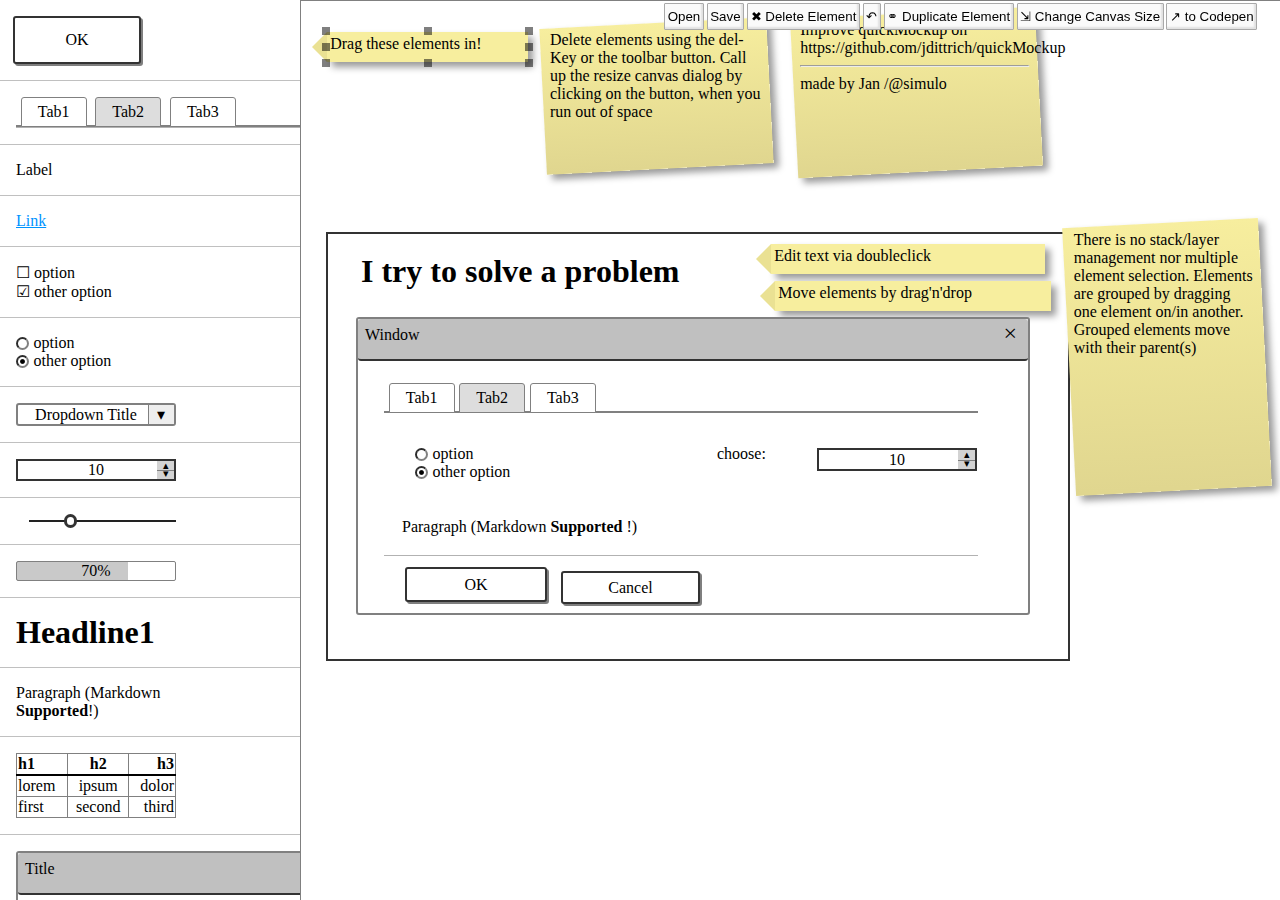
<file: index.html>
<!DOCTYPE html>
<!-- LICENSE: © Jan Dittrich & Contributors, 2015, MIT License (See LICENSE.md) -->

<html>

<head>
		<title>quickMockup</title>
		<meta charset="UTF-8">
		<meta name="description" content="">
		<meta name="keywords" content="">
		<script src="scripts/jquery.js"></script>
		<script src="scripts/jquery-ui.js"></script>
		<script src="scripts/showdown.js"></script>
		<script src="scripts/showdownUIExtensions.js"></script>
		<script src="scripts/mousetrap.js"></script>
		<script src="scripts/filereader.js"></script>
		<script src="scripts/FileSaver.js"></script>

		<script src="scripts/jqUiEditMD2HTML.js"></script>

		<link href="styles/jquery-ui.css" rel="stylesheet">


		<style>
			#toolbar, #widgetCollectionWrap{display:none;}

			body, div{
			padding:0;
			margin:0;
			}

			#canvas .custom-selected.ui-resizable>.ui-resizable-handle{
				pointer-events: auto;
				background: rgba(0,0,0,0); /*the following stylesheet shows these again. If only html is saved (and the mockup not interactive thus, they are hidden)*/
			}

			#canvasWrap{
				background-color: gray;
			}

			#canvas{
				background-color: white;
			}



		</style>
		<link href="styles/quickMockupInteractive.css" rel="stylesheet">

		<!--elements -->
		<!-- style has an ID so we can retrieve it for exporting html and css via a script reading the innerHTML of the style -->
		<style id="elementStyles">
			/*all*/
			.newMockElement, .mockElement{
				box-sizing: border-box;
				font-family: 'Comic Sans MS', 'Comic Sans', cursive;
				position: relative;
				background:rgba(255,255,255,0.8);
				width:10em;
			}
			.newMockElement > div.editableArea, .mockElement > div.editableArea{
				width: 100%;
				box-sizing: border-box;
			}

			.newMockElement a, .mockElement a{
				color: #0093ff;
				pointer-events: none; /*otherwise, links in elements, markdown etc. can be clicked and lead away from the app.*/
			}
			.newMockElement a, .mockElement a:visited{
				color: #0093ff /*no visted state for mockup links*/
			}


			.editableArea>p{
				margin: 0 0 0 0;
				padding: 0 0 0 0;
			}

			/*buttons*/
			.newMockElement.button, .mockElement.button{
				justify-content: center;
				align-items: center;
				display: flex;
				border:2px solid #333;
				border-radius:3px;
				background:white;
				width: 8em;
				width: 8em;
				height:3em;
				box-shadow: 2px 2px rgba(0, 0, 0, 0.5);
			}

			/*Window*/
			.newMockElement.dialogWindow, .mockElement.dialogWindow{
				border:2px solid gray;
				border-radius:3px;
				width: 400px;
				height:200px;
			}

			.newMockElement.dialogWindow > .dialogWindow-bar, .mockElement.dialogWindow > .dialogWindow-bar{
				background-color:silver;
				border-bottom: 2px solid #333;
				border-radius: 3px;
				padding:7px;
				height:1.6em;
			}

			.newMockElement.dialogWindow > div > .dialogWindow-closeButton, .mockElement.dialogWindow > div > .dialogWindow-closeButton{
				padding:4px;
				font-size:1.5em;
				margin-top: -0.4em;
				float:right;
			}

			/*tabs*/
			.newMockElement.tabs, .mockElement.tabs{
				background: rgba(0,0,0,0);
				width:30em;
				border-bottom:1px solid rgba(0,0,0,0.3);
			}

			.newMockElement.tabs>.editableArea, .mockElement.tabs>.editableArea{
				border-bottom: 2px solid gray;
				background: rgba(0,0,0,0);
				box-sizing: border-box;
				width:100%;
				margin:0;
			}

			.newMockElement.tabs>.editableArea a, .mockElement.tabs>.editableArea a{
				pointer-events: none; /*prevent accidental navigation*/
			}

			.newMockElement.tabs>.editableArea>ul, .mockElement.tabs>.editableArea>ul{
				box-sizing: border-box;
				width:100%;
				margin:0;
				padding:0;
			}

			.newMockElement.tabs>.editableArea>ul>li, .mockElement.tabs> .editableArea>ul>li{
				display: inline-block;
				padding: 5px 16px;
				border: 1px solid gray;
				border-top-left-radius: 3px;
				border-top-right-radius: 3px;
				margin: 0 0 -2px 0.3em;
				font-family: 'Comic Sans MS', 'Comic Sans', cursive;
				background:white;
			}

			.mockElement.tabs>.editableArea>ul>li.item-highlighted, .newMockElement.tabs>.editableArea>ul>li.item-highlighted{
				background: #DDD;
			}

			.newMockElement.label .mockElement.label{
				width:7em;
				background-color: transparent;
			}

			.newMockElement.link, .mockElement.link{
				width:7em;
				color:#0093ff;
				text-decoration: underline;
			}

			/*headline*/
			.newMockElement.headline>h1, .mockElement.headline>h1{
				margin:0;
				background-color: transparent;
			}
			/*paragraph*/
			.newMockElement.paragraph>p{
				margin:0;
			}

			/*table*/
			.newMockElement.table, .mockElement.table{
				width:10em;
			}
			.newMockElement.table table, .mockElement.table table{
				width: 100%;
				border-collapse: collapse;
			}
			.newMockElement.table table td, .mockElement.table table td, .newMockElement.table table th, .mockElement.table table th{
				border: 1px solid gray;
			}

			.newMockElement.table table th, .mockElement.table table th{
				border-bottom: 2px solid black;
			}

			/*just a rectangle*/
			.newMockElement.rect , .mockElement.rect{
				border:2px solid rgba(0,0,0,0.8);
				width:200px;
				height:50px;
				background-color: transparent;
			}

			.newMockElement.grayrect , .mockElement.grayrect{
				border:2px solid #333;
				width:200px;
				height:50px;
				background-color: lightgrey;
			}

			.newMockElement.invisiblerect, .mockElement.invisiblerect {
				width:200px;
				height:50px;
				margin:2px;
			}

			.mockElement.invisiblerect > .desc {
				display:none;
			}

			.newMockElement.invisiblerect, .mockElement.invisiblerect:hover, .mockElement.invisiblerect.custom-selected {
				border:2px solid lightgrey;
				margin:0;
			}

			.newMockElement.whiterect , .mockElement.whiterect{
				border:2px solid rgba(150,150,150,0.05);
				width:200px;
				height:50px;
				background-color: white;
			}


			/*optionlist*/

			.newMockElement.optionRadiobutton , .mockElement.optionRadiobutton{
				box-sizing: border-box;
				background-color: transparent;
			}

			.newMockElement.optionRadiobutton .editableArea li, .mockElement.optionRadiobutton .editableArea li{
				display: block;
			}

			.newMockElement.optionRadiobutton ul, .mockElement.optionRadiobutton ul{
				margin:0;
				padding: 0;
			}

			.newMockElement.optionRadiobutton .editableArea li::before, .mockElement.optionRadiobutton .editableArea li::before{
				/*implements a simulated radio button, since uiconde circles and the "fisheye" character were inconsisted in size*/
				content: " ";
				display: inline-block;
				background: white;
				width: 0.8em;
				height: 0.8em;
				position: relative;
				top: 0.1em;
				margin: 0 0.3em 0 0;
				padding: 0;
				border-radius: 10em;
				border: 2px inset gray;
				box-sizing: border-box;
			}

			.newMockElement.optionRadiobutton .editableArea li.item-highlighted::before, .mockElement.optionRadiobutton .editableArea li.item-highlighted::before{
				content: "";
				background: black;
				background-clip: content-box;
				padding: 0.1em;
			}

			/*Checkboxes*/
			.newMockElement.optionCheckbox , .mockElement.optionCheckbox{
				box-sizing: border-box;
			}

			.newMockElement.optionCheckbox .editableArea li, .mockElement.optionCheckbox .editableArea li{
				display: block;
			}

			.newMockElement.optionCheckbox ul, .mockElement.optionCheckbox ul{
				margin:0;
				padding: 0;
			}


			.newMockElement.optionCheckbox .editableArea li::before, .mockElement.optionCheckbox .editableArea li::before{
				content:"☐ "
			}

			.newMockElement.optionCheckbox .editableArea li.item-highlighted::before, .mockElement.optionCheckbox .editableArea li.item-highlighted::before{
				content:"☑ ";
			}

			/*Dropdown*/
			.dropdownList{
				border:2px solid gray;
				border-radius: 3px;
				padding: 0px 0 0px 0.4em;
				display: table;
				background-color: white;
			}

			.dropdownList .editableArea{
				display: table-cell;
				text-align: center;
				height: 100%;
				vertical-align: middle;
			}

			.dropdownList .mockelement-dropdown-arrow{
				border-left: 1px solid rgb(128, 128, 128);
				padding: 0px 0.4em;
				display: table-cell;
				text-align: center;
				height: 100%;
				vertical-align: middle;
				background: #EEE;


			}
			/*input Box*/
			.newMockElement.inputbox, .mockElement.inputbox{
			border:2px solid darkgray;
			align-items: center;
			display: flex;
			border:2px solid #333;
			padding-left:0.4em;
			}

			/*spinner*/
			.newMockElement.spinner, .mockElement.spinner{
			border:2px solid darkgray;
			justify-content: center;
			align-items: center;
			display: flex;
			border:2px solid #333;
			background-color: white;
			}

			.newMockElement.spinner::before, .mockElement.spinner::before{
				content: "▴";
				position: absolute;
				display: flex;
				justify-content: center;
				align-items: center;
				right: 0;
				top: 0;
				width: 1.5em;
				height: 50%;
				background: lightgray;
				font-size: 0.7em;
			}

			.newMockElement.spinner::after, .mockElement.spinner::after{
				content:"▾";
				position: absolute;
				display: flex;
				justify-content: center;
	align-items: center;
				right: 0px;
				bottom: 0px;
				width: 1.5em;
				height: 50%;
				background: lightgray ;
				font-size: 0.7em;
				box-sizing: border-box;
				padding-bottom: 0.2em;
				border-top: 1px solid gray;
			}


			/*slider*/
			.newMockElement.slider,
			.mockElement.slider{
				align-items: center;
				display:flex;
			}

			.newMockElement.slider:before,
			.mockElement.slider::before{
				content:" ";
				height:0.5em;
				width:0.5em;
				background: white;
				border: 3px solid #333;
				border-radius: 10em;
				position: relative;
				left:3em;
			}

			.newMockElement.slider:after,
			.mockElement.slider::after{
				content:" ";
				height: 2px;
				background: #222;
				width:100%;
			}
			/*loading indicator*/
			.newMockElement.loadingIndicator,
			.mockElement.loadingIndicator{
				border: 1px solid gray;
				border-radius: 2px;
				background-color: white;
				padding: 0;
				justify-content: center;
				align-items: center;
				display: flex;
				position: relative
			}

			.newMockElement.loadingIndicator .bar,
			.mockElement.loadingIndicator .bar{
				 margin: 0;
					background-color: rgba(0, 0, 0, 0.21);
				width: 70%;
				display: block;
				position: absolute;
				height: 100%;
				top: 0;
				left: 0;
				text-align: center;
			}

			/*entries vertical*/
			.newMockElement.entries-horizontal, .mockElement.entries-horizontal{
				background: white;
				width:15em;
			}

			.newMockElement.entries-horizontal .editableArea, .mockElement.entries-horizontal .editableArea{
				background: white;
				box-sizing: border-box;
				width:100%;
				height: 100%;
				margin:0;
			}

			.newMockElement.entries-horizontal .editableArea ul, .mockElement.entries-horizontal .editableArea ul{
				box-sizing: border-box;
				width:100%;
				height: 100%;
				margin:0;
				padding:0;
				display: table;
				border-collapse: collapse;
			}

			.newMockElement.entries-horizontal ul li, .mockElement.entries-horizontal ul li{
				display: table-cell;
				padding: 0.2em;
				border: 1px solid gray;
				border-collapse: collapse;
				margin: 0;
				font-family: 'Comic Sans MS', 'Comic Sans', cursive;
				text-align: center;
				vertical-align: middle;
			}

			.mockElement.entries-horizontal ul li.item-highlighted{
				background: #DDD;
			}

			/*entries horizontal*/
			.newMockElement.entries-vertical, .mockElement.entries-vertical{
				background: white;
				width:30em;
			}

			.newMockElement.entries-vertical .editableArea, .mockElement.entries-vertical .editableArea{
				background:white;
				box-sizing: border-box;
				width:100%;
				height: 100%;
				margin:0;
			}

			.newMockElement.entries-vertical .editableArea ul, .mockElement.entries-vertical .editableArea ul{
				box-sizing: border-box;
				width: 100%;
				height: 100%;
				margin: 0px;
				padding: 0px;
				display: flex;
				flex-direction: column;
			}

			.newMockElement.entries-vertical ul li, .mockElement.entries-vertical ul li{
				margin: 0px;
				font-family: "Comic Sans MS","Comic Sans",cursive;
				width: 150px;
				padding: 0.2em;
				flex: 1 1 100%;
				display: flex;
				flex-direction: row;
				align-items: center;
				justify-content: center;
				border: 1px solid rgb(128, 128, 128);
				border-collapse: collapse;
				margin-top: -1px;
			}

			.mockElement.entries-vertical ul li.item-highlighted{
				background: #DDD;
			}


			/*boxes vertical*/
			.newMockElement.boxes-horizontal, .mockElement.boxes-horizontal{
				background: rgba(0,0,0,0);
				width:15em;
			}

			.newMockElement.boxes-horizontal .editableArea, .mockElement.boxes-horizontal .editableArea{
				background: rgba(0,0,0,0);
				box-sizing: border-box;
				width:100%;
				height: 100%;
				margin:0;
			}

			.newMockElement.boxes-horizontal .editableArea ul, .mockElement.boxes-horizontal .editableArea ul{
				box-sizing: border-box;
				width: 100%;
				height: 100%;
				margin: 0px;
				padding: 0px;
				display: flex;
				flex-direction: row;
			}

			.newMockElement.boxes-horizontal ul li, .mockElement.boxes-horizontal ul li{
				padding: 0.2em;
				border: 1px solid rgb(128, 128, 128);
				font-family: "Comic Sans MS","Comic Sans",cursive;
				margin: 0.2em;
				display: flex;
				flex: 1 1 auto;
				align-items: center;
				justify-content: center;
			}

			.mockElement.boxes-horizontal ul li.item-highlighted{
				background: #DDD;
			}

			/*boxes vertical*/
			.newMockElement.boxes-vertical, .mockElement.boxes-vertical{
				background: rgba(0,0,0,0);
				width:10em;
			}

			.newMockElement.boxes-vertical .editableArea, .mockElement.boxes-vertical .editableArea{
				background: rgba(0,0,0,0);
				box-sizing: border-box;
				width:100%;
				height: 100%;
				margin:0;
			}

			.newMockElement.boxes-vertical .editableArea ul, .mockElement.boxes-vertical .editableArea ul{
				box-sizing: border-box;
				width: 100%;
				height: 100%;
				margin: 0px;
				padding: 0px;
				display: flex;
				flex-direction: column;
			}

			.newMockElement.boxes-vertical ul li, .mockElement.boxes-vertical ul li{
				margin: 1.5% 0 0 0;
				font-family: "Comic Sans MS","Comic Sans",cursive;
				width: 99%;
				padding: 0.2em;
				flex: 1 1 100%;
				display: flex;
				flex-direction: row;
				align-items: center;
				justify-content: center;
				border: 1px solid rgb(128, 128, 128);
				border-collapse: collapse;
			}

			.mockElement.boxes-vertical ul li.item-highlighted{
				background: #DDD;
			}

			/*iconbar*/


			.newMockElement.boxes-iconbar-horizontal ul>li, .mockElement.boxes-iconbar-horizontal ul>li{
				border: 2px solid rgb(128, 128, 128);
				display: flex;
				justify-content: center;
				font-size: 1.7em;
				align-items: center;
				border-radius: 3px;
				color: rgb(51, 51, 51);
				flex: 1 1 0%;
				margin: 0.1em;
				padding: 0.1em 0.1em 0.2em;
				background: white;
			}
			.newMockElement.boxes-iconbar-horizontal ul>li{
			min-width: 1em;
			}

		/*image placeholder*/
		.newMockElement.imageplaceholder, .mockElement.imageplaceholder{
			color:darkgray;
			background-color: lightgray;
			display: flex;
			justify-content: center;
			align-items: center;
			text-align: center;
			height:5em;
		}

		/*actual image*/
		.newMockElement.actualimage, .mockElement.actualimage{
			height:5em;
		}

		.mockElement.actualimage>p{
			background: lightgray;
			color:gray;
		}

		.mockElement.actualimage img{
			width:100%;
			height:100%;
		}


		/*meta: note*/
		.newMockElement.note, .mockElement.note{
		background: #f7ee9e;
		background: linear-gradient(to bottom, #f7ee9e 0%,#e0d68f 99%);
		border: 0px none;
		box-shadow: 5px 5px 7px rgba(0, 0, 0, 0.4);
		transform: rotate(-3deg);
		width:150px;
		height:150px;
		}

		.newMockElement.note > *, .mockElement.note > *{
			transform: rotate(3deg); /*so the text is not rotated*/
		}

		.newMockElement.note .editableArea, .mockElement.note .editableArea{
			padding:0.5em;
		}

		/*Meta: arrow note*/
		.newMockElement.arrownote, .mockElement.arrownote{
		background: #f7ee9e;
		border: 0px none;
		box-shadow: 5px 5px 7px rgba(0, 0, 0, 0.4);
		width:150px;
		height:30px;
		}

		.newMockElement.arrownote .editableArea, .mockElement.arrownote .editableArea{
			padding:0.2em;
		}

		.newMockElement.arrownote::before, .mockElement.arrownote::before{
			width: 0;
		height: 0;
		margin-left:-15px;
		margin-top:0px;
		border-style: solid;
		border-width: 15px 15px 15px 0;
		border-color: transparent #eae193 transparent transparent;
	content:"";
	position:absolute
		}

		.newMockElement.note .editableArea, .mockElement.note .editableArea{
			padding:0.5em;
		}
	</style>
</head>

<body>
<div id="appContainer">
<div id="widgetCollectionWrap">
	<ul id="widgetCollection">
		<!--

				Tentative Description for creating elements:

					In each list Element goes a div. This Div is the Interface Element which can be dragged to the canvas.
					Each element has the class "newMockElement". This is changed to "mockElement" when it is added to the cavas.
					Also each element can have other classes.

					In the Div there can be other nested elements.

					One of these elements *can* hold text that can be edited.  This is done by adding the attribute "data-editablearea" to this element.

					The way the text is edited can be customized, by adding the attribute data-editable-mode= to it. The attribute can have the following values: "markdown", "uielements", "plain". If you set nothing, markdown is assumed.

					markdown: Is markdown with a table extension and the possibility to create radiobuttons via "(x)" and checkboxes via [x]
					uielements: for creating lists where the items are seperated by a ";". List items can highlighted (item-highlighted class is added to the <li> element) by adding a "*" in front: "normal; normal; *I am Active; normal item again; …"
					plain: plain text

					DO: give your element an additional (aside the newMockupElement) class: "newMockupElement fooBarClass".

					DO: Use ">" (direct child) instead of the " " (descendant operator); If elements are nested it can have strange side effects since the nested element will have styles that it did not have before.

					DONT:
					* give the element an id. The id is set by the script.

				-->

				<li title="button">
					<div class="newMockElement button" data-editable-content="OK" data-editable-mode="plain">
						<span class="editableArea">OK</span>
					</div>
				</li>
				<li title="tabs"><!-- Tabs -->
					<div class="newMockElement tabs" data-editable-content="Tab1;*Tab2; Tab3" data-editable-mode="uielements">
						<div class="editableArea" >
							<ul>
								<li>Tab1</li>
								<li class="item-highlighted">Tab2</li>
								<li>Tab3</li>
							</ul>

						</div>
					</div>
				</li>
				<li title="Short text label">
					<div class="newMockElement label" data-editable-content="label" data-editable-mode="plain">
						<div class="editableArea">Label</div>
					</div>
				</li>
				<li title="a link">
					<div class="newMockElement link" data-editable-content="link" data-editable-mode="plain">
						<div class="editableArea">Link</div>
					</div>
				</li>
				<li title="checkbox list">
					<div class="newMockElement optionCheckbox" data-editable-content="option; *other option"  data-editable-mode="uielements">
						<div class="editableArea">
							<ul>
								<li>option</li>
								<li class="item-highlighted">other option</li>
							</ul>

						</div>
					</div>
				</li>
				<li title="radio-button list">
					<div class="newMockElement optionRadiobutton" data-editable-content="option; *other option"  data-editable-mode="uielements">
						<div class="editableArea">
							<ul>
								<li>option</li>
								<li class="item-highlighted">other option</li>
							</ul>
						</div>
					</div>
				</li>
				<li title="dropdown element">
					<div class="newMockElement dropdownList" data-editable-content="DropdownTitle"  data-editable-mode="plain">
						<span class="editableArea">Dropdown Title</span><span class="mockelement-dropdown-arrow">▾</span>
					</div>
				</li>
				<li title="spinner element">
					<div class="newMockElement spinner" data-editable-content="10"  data-editable-mode="plain">
						<span class="editableArea">10</span>
					</div>
				</li>
				<li title="slider element">
					<div class="newMockElement slider" >
						<span> </span>
					</div>
				</li>
				<li>
					<div class="newMockElement loadingIndicator" >
						<div class="bar"></div>
						70%
					</div>
				</li>
				<li>
					<div class="newMockElement headline" data-editable-content="headline1" data-editable-mode="plain">
						<h1 class="editableArea">Headline1</h1>
					</div>
				</li>
				<li title="Markdown-editable paragraph">
					<div class="newMockElement paragraph" data-editable-content="
Paragraph
(Markdown **Supported** !)">
						<div class="editableArea">
							Paragraph
							(Markdown<strong> Supported</strong>!)
						</div>
					</div>
				</li>
				<li title="markdown table">
					<div class="newMockElement table" data-editable-content="
| h1    | h2      |      h3 |
|:------|:-------:|--------:|
| lorem | ipsum   | dolor   |
| first | second  | third   |
					">
						<div class="editableArea">
							<table>
							<thead>
							<tr>
							<th style="text-align:left;">h1</th>
							<th style="text-align:center;">h2</th>
							<th style="text-align:right;">h3</th>
							</tr>
							</thead>

							<tbody>
							<tr>
							<td style="text-align:left;">lorem</td>
							<td style="text-align:center;">ipsum</td>
							<td style="text-align:right;">dolor</td>
							</tr>

							<tr>
							<td style="text-align:left;">first</td>
							<td style="text-align:center;">second</td>
							<td style="text-align:right;">third</td>
							</tr>

							</tbody>
							</table>
						</div>
					</div>
				</li>
				<li title="simple OS window"><!-- Dialog Window -->
					<div class="newMockElement dialogWindow" data-editable-content="myWindow" data-editable-mode="plain">
						<div class="dialogWindow-bar" >
							<span class="editableArea">Title</span>
							<span class="dialogWindow-closeButton">×</span>
						</div>
					</div>
				</li>
				<li title="a rectangle">
					<div class="newMockElement rect">
					</div>
				</li>
				<li title="a gray rectangle">
					<div class="newMockElement grayrect">
					</div>
				</li>
				<li title="an invisible rectangle">
					<div class="newMockElement invisiblerect">
						<div class="desc">Invisible Rect<br>Use for grouping</div>
					</div>
				</li>
				<li title="horizontal list">
					<div class="newMockElement entries-horizontal" data-editable-content="Entry1;Entry2;*Entry3" data-editable-mode="uielements">
						<div class="editableArea" >
							<ul>
								<li>Entry1</li>
								<li>Entry2</li>
								<li class="item-highlighted">Entry3</li>
							</ul>
						</div>
					</div>
				</li>
				<li title="vertical list">
					<div class="newMockElement entries-vertical" data-editable-content="Entry1;Entry2;*Entry3" data-editable-mode="uielements">
						<div class="editableArea" >
							<ul>
								<li>Entry1</li>
								<li>Entry2</li>
								<li class="item-highlighted">Entry3</li>
							</ul>
						</div>
					</div>
				</li>
				<li title="horizontal boxes list (e.g. for toolbars)">
					<div class="newMockElement boxes-horizontal" data-editable-content="Entry1;Entry2;*Entry3" data-editable-mode="uielements">
						<div class="editableArea" >
							<ul>
								<li>Entry1</li>
								<li>Entry2</li>
								<li class="item-highlighted">Entry3</li>
							</ul>
						</div>
					</div>
				</li>
				<li title="vertical boxes list (e.g. for toolbars)">
					<div class="newMockElement boxes-vertical" data-editable-content="Entry1;Entry2;*Entry3" data-editable-mode="uielements">
						<div class="editableArea" >
							<ul>
								<li>Entry1</li>
								<li>Entry2</li>
								<li class="item-highlighted">Entry3</li>
							</ul>
						</div>
					</div>
				</li>
				<li title="horizontal boxes for toolbars">
					<div class="newMockElement boxes-horizontal boxes-iconbar-horizontal" data-editable-content="☰;⌂;⚑; ⚙; ✂;✐;✔;✘;↶;↷;◂;▸; ▴;▾" data-editable-mode="uielements">
						<div class="editableArea" >
							<ul>
								<li>☰</li><li>⌂</li><li>⚑</li><li> ⚙</li><li> ✂</li><li>✐</li><li>✔</li><li>✘</li><li>↶</li><li>↷</li><li>◂</li><li>▸</li><li> ▴</li><li>▾</li>
							</ul>
						</div>
					</div>
				</li>

				<li title="image placeholder">
					<div class="newMockElement imageplaceholder" data-editable-content="Image" data-editable-mode="plain">
						<div class="editableArea" >
						Image
						</div>
					</div>
				</li>

				<li title="add markdown link to image">
					<div class="newMockElement actualimage" data-editable-content="![]()<!-- add URL to image in the round brackets -->" data-editable-mode="markdown">
						<div class="editableArea">
						Image (double click to add markdown link to image)
						</div>
					</div>
				</li>

				<li title="Markdown-editable sticky note">
					<div class="newMockElement meta-element note" data-editable-content="Notes here!" data-editable-mode="markdown">
						<div class="editableArea" >
						</div>
					</div>
				</li>

				<li title="editable sticky arrow-note">
					<div class="newMockElement meta-element arrownote" data-editable-content="Notes here!" data-editable-mode="plain">
						<div class="editableArea" >
						note!
						</div>
					</div>
				</li>
		</ul>
	</div>


		<div id="canvasWrap">
			<div style="height: 2000px; width: 2000px;" class="ui-droppable" id="canvas">
				<!-- this is example content-->



<!-- example content end -->

		<div id="mockElement_26761610563949" style="position: absolute; top: 231px; left: 25px; z-index: auto; width: 744px; right: auto; height: 429px; bottom: auto;" class="rect ui-draggable ui-draggable-handle mockElement ui-resizable ui-droppable">
					<div class="headline ui-draggable ui-draggable-handle mockElement ui-resizable ui-droppable" data-editable-content="I try to solve a problem" data-editable-mode="plain" id="mockElement_92269782419316" style="position: absolute; top: 19px; left: 33px; width: 650px;">
						<h1 class="editableArea" id="editableArea_92269782419316">I try to solve a problem</h1>
					<div style="z-index: 90;" class="ui-resizable-handle ui-resizable-n"></div><div style="z-index: 90;" class="ui-resizable-handle ui-resizable-e"></div><div style="z-index: 90;" class="ui-resizable-handle ui-resizable-s"></div><div style="z-index: 90;" class="ui-resizable-handle ui-resizable-w"></div><div style="z-index: 90;" class="ui-resizable-handle ui-resizable-se ui-icon ui-icon-gripsmall-diagonal-se"></div><div style="z-index: 90;" class="ui-resizable-handle ui-resizable-sw"></div><div style="z-index: 90;" class="ui-resizable-handle ui-resizable-ne"></div><div style="z-index: 90;" class="ui-resizable-handle ui-resizable-nw"></div></div><div id="mockElement_15091327889588" style="position: absolute; top: 10px; left: 443px; width: 274px; z-index: auto;" class="meta-element arrownote ui-draggable ui-draggable-handle mockElement ui-resizable ui-droppable" data-editable-content="Edit text via doubleclick" data-editable-mode="plain">
						<div id="editableArea_15091327889588" class="editableArea">Edit text via doubleclick</div>
					<div style="z-index: 90;" class="ui-resizable-handle ui-resizable-n"></div><div style="z-index: 90;" class="ui-resizable-handle ui-resizable-e"></div><div style="z-index: 90;" class="ui-resizable-handle ui-resizable-s"></div><div style="z-index: 90;" class="ui-resizable-handle ui-resizable-w"></div><div style="z-index: 90;" class="ui-resizable-handle ui-resizable-se ui-icon ui-icon-gripsmall-diagonal-se"></div><div style="z-index: 90;" class="ui-resizable-handle ui-resizable-sw"></div><div style="z-index: 90;" class="ui-resizable-handle ui-resizable-ne"></div><div style="z-index: 90;" class="ui-resizable-handle ui-resizable-nw"></div></div><div id="mockElement_29811917473514" style="position: absolute; top: 47px; left: 447px; z-index: auto; width: 276px; right: auto; height: 30px; bottom: auto;" class="meta-element arrownote ui-draggable ui-draggable-handle mockElement ui-resizable ui-droppable" data-editable-content="Move elements by drag'n'drop" data-editable-mode="plain">
						<div id="editableArea_29811917473514" class="editableArea">Move elements by drag'n'drop</div>
					<div style="z-index: 90;" class="ui-resizable-handle ui-resizable-n"></div><div style="z-index: 90;" class="ui-resizable-handle ui-resizable-e"></div><div style="z-index: 90;" class="ui-resizable-handle ui-resizable-s"></div><div style="z-index: 90;" class="ui-resizable-handle ui-resizable-w"></div><div style="z-index: 90;" class="ui-resizable-handle ui-resizable-se ui-icon ui-icon-gripsmall-diagonal-se"></div><div style="z-index: 90;" class="ui-resizable-handle ui-resizable-sw"></div><div style="z-index: 90;" class="ui-resizable-handle ui-resizable-ne"></div><div style="z-index: 90;" class="ui-resizable-handle ui-resizable-nw"></div></div><div class="dialogWindow ui-draggable ui-draggable-handle mockElement ui-resizable ui-droppable" data-editable-content="Window" data-editable-mode="plain" id="mockElement_25223342888057" style="position: absolute; top: 83px; left: 28px; width: 674px; height: 298px; z-index: auto; right: auto; bottom: auto;">
						<div class="dialogWindow-bar">
							<span class="editableArea" id="editableArea_25223342888057">Window</span>
							<span class="dialogWindow-closeButton">×</span>
						</div>
					<div class="tabs ui-draggable ui-draggable-handle mockElement ui-resizable ui-droppable" data-editable-content="Tab1;*Tab2; Tab3" data-editable-mode="uielements" id="mockElement_36226015537977" style="position: absolute; top: 64px; left: 26px; height: 173px; z-index: auto; width: 594px;">
						<div class="editableArea" id="editableArea_36226015537977"><ul><li>Tab1</li><li class="item-highlighted">Tab2</li><li> Tab3</li></ul></div>
					<div class="paragraph ui-draggable ui-draggable-handle mockElement ui-resizable ui-droppable" data-editable-content="
Paragraph
(Markdown **Supported** !)" id="mockElement_25020701298490" style="position: absolute; top: 135px; left: 18px; z-index: auto; width: 543px;">
						<div class="editableArea" id="editableArea_25020701298490"><p>Paragraph
(Markdown <strong>Supported</strong> !)</p></div>
					<div style="z-index: 90;" class="ui-resizable-handle ui-resizable-n"></div><div style="z-index: 90;" class="ui-resizable-handle ui-resizable-e"></div><div style="z-index: 90;" class="ui-resizable-handle ui-resizable-s"></div><div style="z-index: 90;" class="ui-resizable-handle ui-resizable-w"></div><div style="z-index: 90;" class="ui-resizable-handle ui-resizable-se ui-icon ui-icon-gripsmall-diagonal-se"></div><div style="z-index: 90;" class="ui-resizable-handle ui-resizable-sw"></div><div style="z-index: 90;" class="ui-resizable-handle ui-resizable-ne"></div><div style="z-index: 90;" class="ui-resizable-handle ui-resizable-nw"></div></div><div class="optionRadiobutton ui-draggable ui-draggable-handle mockElement ui-resizable ui-droppable" data-editable-content="option; *other option" data-editable-mode="uielements" id="mockElement_91674902173690" style="position: absolute; top: 62px; left: 31px; width: 198px; height: 68px; z-index: auto; right: auto; bottom: auto;">
						<div class="editableArea" id="editableArea_91674902173690"><ul><li>option</li><li class="item-highlighted">other option</li></ul></div>
					<div style="z-index: 90;" class="ui-resizable-handle ui-resizable-n"></div><div style="z-index: 90;" class="ui-resizable-handle ui-resizable-e"></div><div style="z-index: 90;" class="ui-resizable-handle ui-resizable-s"></div><div style="z-index: 90;" class="ui-resizable-handle ui-resizable-w"></div><div style="z-index: 90;" class="ui-resizable-handle ui-resizable-se ui-icon ui-icon-gripsmall-diagonal-se"></div><div style="z-index: 90;" class="ui-resizable-handle ui-resizable-sw"></div><div style="z-index: 90;" class="ui-resizable-handle ui-resizable-ne"></div><div style="z-index: 90;" class="ui-resizable-handle ui-resizable-nw"></div></div><div class="label ui-draggable ui-draggable-handle mockElement ui-resizable ui-droppable" data-editable-content="choose:" data-editable-mode="plain" id="mockElement_13536626729182" style="position: absolute; top: 62px; left: 333px; width: 225px; height: 33px; z-index: auto; right: auto; bottom: auto;">
						<div class="editableArea" id="editableArea_13536626729182">choose:</div>
					<div style="z-index: 90;" class="ui-resizable-handle ui-resizable-n"></div><div style="z-index: 90;" class="ui-resizable-handle ui-resizable-e"></div><div style="z-index: 90;" class="ui-resizable-handle ui-resizable-s"></div><div style="z-index: 90;" class="ui-resizable-handle ui-resizable-w"></div><div style="z-index: 90;" class="ui-resizable-handle ui-resizable-se ui-icon ui-icon-gripsmall-diagonal-se"></div><div style="z-index: 90;" class="ui-resizable-handle ui-resizable-sw"></div><div style="z-index: 90;" class="ui-resizable-handle ui-resizable-ne"></div><div style="z-index: 90;" class="ui-resizable-handle ui-resizable-nw"></div></div><div class="spinner ui-draggable ui-draggable-handle mockElement ui-resizable ui-droppable" data-editable-content="10" data-editable-mode="plain" id="mockElement_71404040069319" style="position: absolute; top: 65px; left: 433px; height: 23px; z-index: auto; width: 160px; right: auto; bottom: auto;">
						<span class="editableArea" id="editableArea_71404040069319">10</span>
					<div style="z-index: 90;" class="ui-resizable-handle ui-resizable-n"></div><div style="z-index: 90;" class="ui-resizable-handle ui-resizable-e"></div><div style="z-index: 90;" class="ui-resizable-handle ui-resizable-s"></div><div style="z-index: 90;" class="ui-resizable-handle ui-resizable-w"></div><div style="z-index: 90;" class="ui-resizable-handle ui-resizable-se ui-icon ui-icon-gripsmall-diagonal-se"></div><div style="z-index: 90;" class="ui-resizable-handle ui-resizable-sw"></div><div style="z-index: 90;" class="ui-resizable-handle ui-resizable-ne"></div><div style="z-index: 90;" class="ui-resizable-handle ui-resizable-nw"></div></div><div style="z-index: 90;" class="ui-resizable-handle ui-resizable-n"></div><div style="z-index: 90;" class="ui-resizable-handle ui-resizable-e"></div><div style="z-index: 90;" class="ui-resizable-handle ui-resizable-s"></div><div style="z-index: 90;" class="ui-resizable-handle ui-resizable-w"></div><div style="z-index: 90;" class="ui-resizable-handle ui-resizable-se ui-icon ui-icon-gripsmall-diagonal-se"></div><div style="z-index: 90;" class="ui-resizable-handle ui-resizable-sw"></div><div style="z-index: 90;" class="ui-resizable-handle ui-resizable-ne"></div><div style="z-index: 90;" class="ui-resizable-handle ui-resizable-nw"></div></div><div class="button ui-draggable ui-draggable-handle mockElement ui-resizable ui-droppable" data-editable-content="OK" data-editable-mode="plain" id="mockElement_66430456517264" style="position: absolute; top: 248px; left: 47px; height: 35px; z-index: auto; width: 142px;">
						<span class="editableArea" id="editableArea_66430456517264">OK</span>
					<div style="z-index: 90;" class="ui-resizable-handle ui-resizable-n"></div><div style="z-index: 90;" class="ui-resizable-handle ui-resizable-e"></div><div style="z-index: 90;" class="ui-resizable-handle ui-resizable-s"></div><div style="z-index: 90;" class="ui-resizable-handle ui-resizable-w"></div><div style="z-index: 90;" class="ui-resizable-handle ui-resizable-se ui-icon ui-icon-gripsmall-diagonal-se"></div><div style="z-index: 90;" class="ui-resizable-handle ui-resizable-sw"></div><div style="z-index: 90;" class="ui-resizable-handle ui-resizable-ne"></div><div style="z-index: 90;" class="ui-resizable-handle ui-resizable-nw"></div></div><div class="button ui-draggable ui-draggable-handle mockElement ui-resizable ui-droppable" data-editable-content="Cancel" data-editable-mode="plain" id="mockElement_82363085658289" style="position: absolute; top: 252px; left: 203px; height: 33px; z-index: auto; width: 139px; right: auto; bottom: auto;">
						<span class="editableArea" id="editableArea_82363085658289">Cancel</span>
					<div style="z-index: 90;" class="ui-resizable-handle ui-resizable-n"></div><div style="z-index: 90;" class="ui-resizable-handle ui-resizable-e"></div><div style="z-index: 90;" class="ui-resizable-handle ui-resizable-s"></div><div style="z-index: 90;" class="ui-resizable-handle ui-resizable-w"></div><div style="z-index: 90;" class="ui-resizable-handle ui-resizable-se ui-icon ui-icon-gripsmall-diagonal-se"></div><div style="z-index: 90;" class="ui-resizable-handle ui-resizable-sw"></div><div style="z-index: 90;" class="ui-resizable-handle ui-resizable-ne"></div><div style="z-index: 90;" class="ui-resizable-handle ui-resizable-nw"></div></div><div style="z-index: 90;" class="ui-resizable-handle ui-resizable-n"></div><div style="z-index: 90;" class="ui-resizable-handle ui-resizable-e"></div><div style="z-index: 90;" class="ui-resizable-handle ui-resizable-s"></div><div style="z-index: 90;" class="ui-resizable-handle ui-resizable-w"></div><div style="z-index: 90;" class="ui-resizable-handle ui-resizable-se ui-icon ui-icon-gripsmall-diagonal-se"></div><div style="z-index: 90;" class="ui-resizable-handle ui-resizable-sw"></div><div style="z-index: 90;" class="ui-resizable-handle ui-resizable-ne"></div><div style="z-index: 90;" class="ui-resizable-handle ui-resizable-nw"></div></div><div style="z-index: 90;" class="ui-resizable-handle ui-resizable-n"></div><div style="z-index: 90;" class="ui-resizable-handle ui-resizable-e"></div><div style="z-index: 90;" class="ui-resizable-handle ui-resizable-s"></div><div style="z-index: 90;" class="ui-resizable-handle ui-resizable-w"></div><div style="z-index: 90;" class="ui-resizable-handle ui-resizable-se ui-icon ui-icon-gripsmall-diagonal-se"></div><div style="z-index: 90;" class="ui-resizable-handle ui-resizable-sw"></div><div style="z-index: 90;" class="ui-resizable-handle ui-resizable-ne"></div><div style="z-index: 90;" class="ui-resizable-handle ui-resizable-nw"></div></div>


			<div id="mockElement_64002219983074" style="position: absolute; top: 222.433px; left: 768.233px; z-index: 0; width: 196px; right: auto; height: 268px; bottom: auto;" class="meta-element note ui-draggable ui-draggable-handle mockElement ui-resizable ui-droppable" data-editable-content="There is no stack/layer management nor multiple element selection.
Elements are grouped by dragging one element on/in another. Grouped elements move with their parent(s)" data-editable-mode="markdown">
						<div id="editableArea_64002219983074" class="editableArea"><p>There is no stack/layer management nor multiple element selection.
Elements are grouped by dragging one element on/in another. Grouped elements move with their parent(s)</p></div>
					<div style="z-index: 90;" class="ui-resizable-handle ui-resizable-n"></div><div style="z-index: 90;" class="ui-resizable-handle ui-resizable-e"></div><div style="z-index: 90;" class="ui-resizable-handle ui-resizable-s"></div><div style="z-index: 90;" class="ui-resizable-handle ui-resizable-w"></div><div style="z-index: 90;" class="ui-resizable-handle ui-resizable-se ui-icon ui-icon-gripsmall-diagonal-se"></div><div style="z-index: 90;" class="ui-resizable-handle ui-resizable-sw"></div><div style="z-index: 90;" class="ui-resizable-handle ui-resizable-ne"></div><div style="z-index: 90;" class="ui-resizable-handle ui-resizable-nw"></div></div><div id="mockElement_44991636269813" style="position: absolute; top: 22.2px; left: 241.9px; z-index: auto; width: 227px; right: auto; height: 146px; bottom: auto;" class="meta-element note ui-draggable ui-draggable-handle mockElement ui-resizable ui-droppable" data-editable-content="Delete elements using the del-Key or the toolbar button. Call up the resize canvas dialog by clicking on the button, when you run out of space" data-editable-mode="markdown">
						<div id="editableArea_44991636269813" class="editableArea"><p>Delete
 elements using the del-Key or the toolbar button. Call up the resize
canvas dialog by clicking on the button, when you run out of space</p></div>
					<div style="z-index: 90;" class="ui-resizable-handle ui-resizable-n"></div><div style="z-index: 90;" class="ui-resizable-handle ui-resizable-e"></div><div style="z-index: 90;" class="ui-resizable-handle ui-resizable-s"></div><div style="z-index: 90;" class="ui-resizable-handle ui-resizable-w"></div><div style="z-index: 90;" class="ui-resizable-handle ui-resizable-se ui-icon ui-icon-gripsmall-diagonal-se"></div><div style="z-index: 90;" class="ui-resizable-handle ui-resizable-sw"></div><div style="z-index: 90;" class="ui-resizable-handle ui-resizable-ne"></div><div style="z-index: 90;" class="ui-resizable-handle ui-resizable-nw"></div></div><div id="mockElement_94788672583507" style="position: absolute; top: 12.2333px; left: 492.567px; z-index: auto; width: 245px; right: auto; height: 159px; bottom: auto;" class="meta-element note ui-draggable ui-draggable-handle mockElement ui-resizable ui-droppable" data-editable-content="
Improve quickMockup on https://github.com/jdittrich/quickMockup

__________________
made by Jan /@simulo" data-editable-mode="markdown">
						<div id="editableArea_94788672583507" class="editableArea"><p>Improve quickMockup on https://github.com/jdittrich/quickMockup</p>

<hr>

<p>made by Jan /@simulo</p></div>
					<div style="z-index: 90;" class="ui-resizable-handle ui-resizable-n"></div><div style="z-index: 90;" class="ui-resizable-handle ui-resizable-e"></div><div style="z-index: 90;" class="ui-resizable-handle ui-resizable-s"></div><div style="z-index: 90;" class="ui-resizable-handle ui-resizable-w"></div><div style="z-index: 90;" class="ui-resizable-handle ui-resizable-se ui-icon ui-icon-gripsmall-diagonal-se"></div><div style="z-index: 90;" class="ui-resizable-handle ui-resizable-sw"></div><div style="z-index: 90;" class="ui-resizable-handle ui-resizable-ne"></div><div style="z-index: 90;" class="ui-resizable-handle ui-resizable-nw"></div></div><div id="mockElement_18339765751247" style="position: absolute; top: 31px; left: 26px; z-index: auto; width: 201px; right: auto; height: 30px; bottom: auto;" class="meta-element arrownote ui-draggable ui-draggable-handle mockElement ui-resizable ui-droppable" data-editable-content="Drag these elements in!" data-editable-mode="plain">
						<div id="editableArea_18339765751247" class="editableArea">Drag these elements in!</div>
					<div style="z-index: 90;" class="ui-resizable-handle ui-resizable-n"></div><div style="z-index: 90;" class="ui-resizable-handle ui-resizable-e"></div><div style="z-index: 90;" class="ui-resizable-handle ui-resizable-s"></div><div style="z-index: 90;" class="ui-resizable-handle ui-resizable-w"></div><div style="z-index: 90;" class="ui-resizable-handle ui-resizable-se ui-icon ui-icon-gripsmall-diagonal-se"></div><div style="z-index: 90;" class="ui-resizable-handle ui-resizable-sw"></div><div style="z-index: 90;" class="ui-resizable-handle ui-resizable-ne"></div><div style="z-index: 90;" class="ui-resizable-handle ui-resizable-nw"></div></div></div>
		</div>

	<div id="toolbar">
		<input type="file" id="loadFile" style="display:none">
		<button id="loadFileButton">Open</button>
		<button id="saveFile">Save</button>

		<button class="delete-element-button" title="deletes the currently selected element (del)">✖ Delete Element</button>
		<button class="undelete-element-button" title="undeletes most recently deleted element (Ctrl+Z)">↶</button>
		<button class="duplicate-element-button" title="duplicates currently selected element (Ctrl+D)">⚭ Duplicate Element</button>
		<button class="change-canvasize-button" title="change size of the area you place elements on">⇲ Change Canvas Size</button>
	</div>


	<div id="changeCanvasSizeDialog" class="dialog">
	<p>Change the size of the Canvas</p>
	<label>Width:<br><input type="text" name="width"></label><br>
	<label>Height:<br><input type="text" name="height"></label>
	</div>

</div>

<script src="scripts/webedit.js"></script>

</body>

</html>
</file>
<file: styles/quickMockupInteractive.css>
/* LICENSE: © Jan Dittrich & Contributors, 2015, MIT License (See LICENSE.md) */

		body{
			overflow: hidden;
		}

		.newMockElement{
			width: 10em;
		}

		.mockElement input.plaintextinput{ /*otherwise the input fields can be rather small*/
				min-width:5em;
				box-sizing: border-box;
			}

			#appContainer{
			margin: 0px;
			padding: 0px;
			display: flex;
			height: 100vh;
			width: 100vw;
			}

			#canvasWrap { /*wraps... canvas! (to enable scrolling it)*/
			overflow: scroll;
			margin: 0px;
			padding: 0px;
			flex: 1 1 100%;
			position: relative;/*so that canvas is positioned against it*/
			}

			#canvas{/*holds the mockup elements*/
				position: absolute;
				margin:0;
				padding:0;
				width: 1000px;
				height:2000px;

				border-left: 1px solid gray; /*give same color as canvas wrapper background*/
				border-top: 1px solid gray;
			}

			#widgetCollectionWrap{
				display: block;/*not displayed in the html-files style*/
				width:300px;
				height: 100%;
			}
			#widgetCollection{
				position:relative;
				height:100%;
				width: 100%;
				padding:0;
				margin:0;
				overflow-y: scroll;
				overflow-x: hidden;
			}

			#widgetCollection>li{
				list-style-type: none;
				padding: 1em;
				border-bottom:1px solid silver;
				overflow: hidden;
				width: 100%;
			}

			#widgetCollection>li:hover{
				margin-left: -3px;

			}

			#widgetCollection>li>.newMockElement:hover{
				outline:2px solid rgba(148, 216, 24,0.5);
			}




			#toolbar{
				padding: 0em;
				margin-top: 0px;
				margin-right: 20px;
				right: 0px;
				top: 0px;
				position: fixed;
				display: flex;
			}

			#toolbar button{
				z-index: 9999;
				padding: 0.2em;
				box-shadow: -2px -2px 2px rgba(0, 0, 0, 0.1) inset;
				background: rgb(250, 250, 250) none repeat scroll 0% 0%;
				height: 2em;
				border: 1px solid rgb(169, 169, 169);
				border-radius: 1px;
				margin-top: 3px;
				margin-right: 0.2em;
			}

			#toolbar button:hover{
				box-shadow: -1px -1px 1px rgba(0, 0, 0, 0.05) inset;
				background:#EEE;

			}

			.custom-selected{

			}

			#canvas .ui-resizable>.ui-resizable-handle{
				pointer-events: none;
				background: rgba(0,0,0,0.0);
			}

			#canvas .custom-selected.ui-resizable>.ui-resizable-handle{
				pointer-events: auto;
				background: rgba(0,0,0,0.5);
			}


			.dialog{display: none;} /*hide dialog markup*/

			.mockElement textarea{
				height:8em;
			}



			/*JQUERY UI Modifacations, makes handles inkscape-style*/
			#canvas .ui-selected { background: #F39814; color: white; }


			#canvas .ui-resizable-handle{width:8px !important; height: 8px !important;} /*all handles*/

			#canvas  .ui-resizable-n{left: calc(50% - 4px); top:-5px}
			#canvas  .ui-resizable-e{right:-5px; top:calc(50% - 4px)}
			#canvas  .ui-resizable-s{left:calc(50% - 4px); bottom:-5px}
			#canvas .ui-resizable-w{left:-5px; top:calc(50% - 4px)}
			#canvas .ui-resizable-ne{right:-5px;top:-5px}
			#canvas .ui-resizable-se{right:-5px;bottom: -5px;}
			#canvas .ui-resizable-sw{left:-5px; bottom:-5px;}
			#canvas .ui-resizable-nw{left:-5px; top:-5px;}

			.drop-hover{
				outline:2px solid rgba(0,0,0,0.3);
			}
</file>
